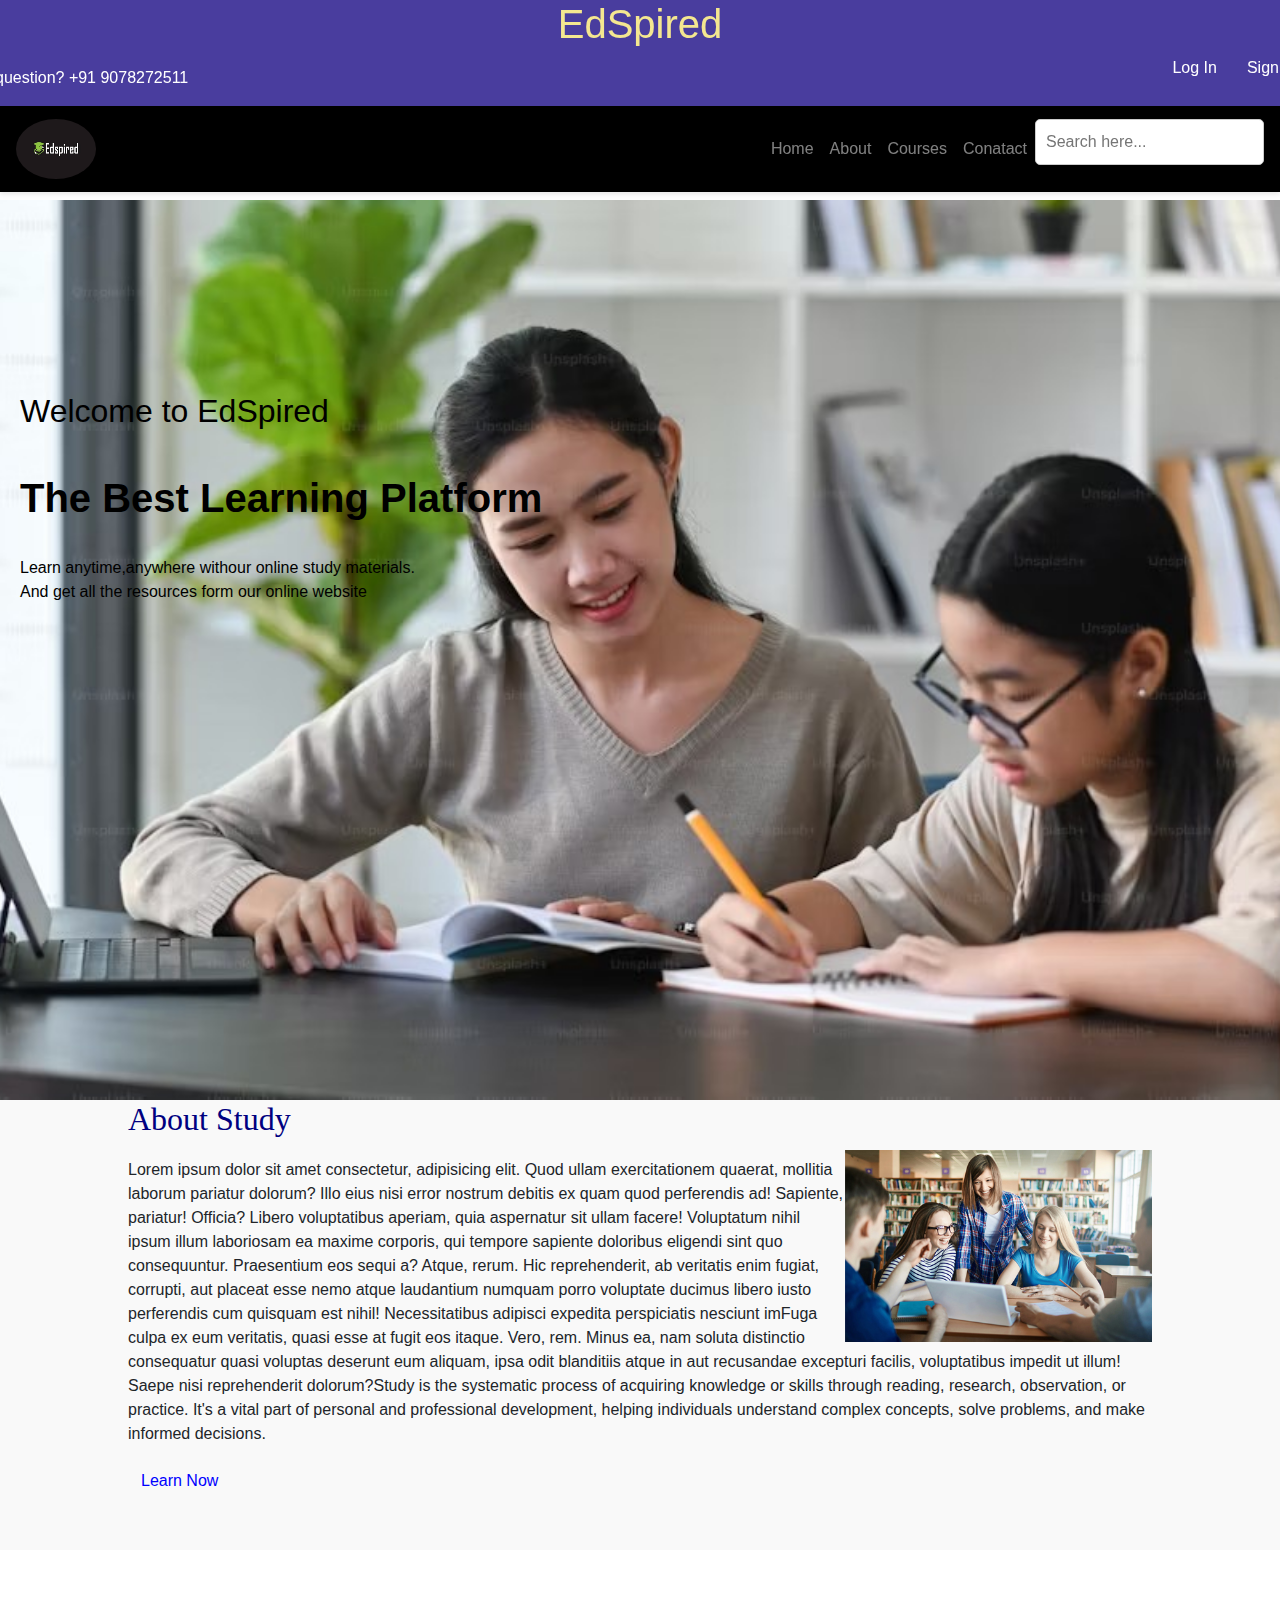
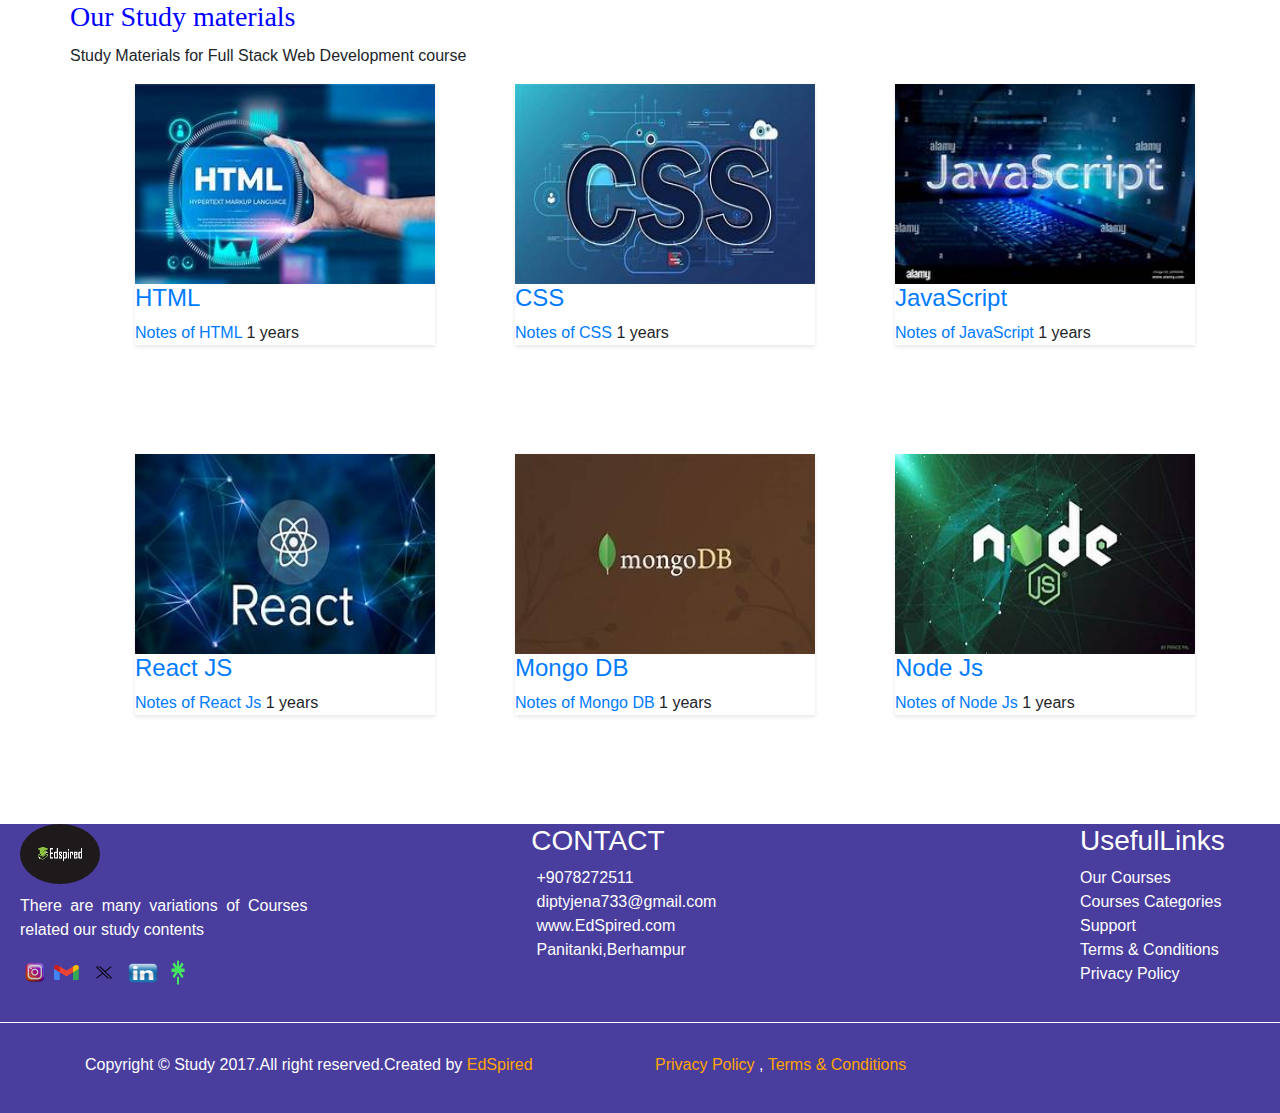
<file: index.html>
<!DOCTYPE html>
<html lang="en">
<head>
    <meta charset="UTF-8">
    <meta name="viewport" content="width=device-width, initial-scale=1.0">
    <title>Online Education Website System</title>
    <link rel="stylesheet" href="https://stackpath.bootstrapcdn.com/bootstrap/4.5.2/css/bootstrap.min.css">
    <link rel="stylesheet" href="style.css">
<body>
    <header class="text-white text-center py-3;">
        <h1 style="color:rgb(244, 231, 144);font-family:'Franklin Gothic Medium', 'Arial Narrow', Arial, sans-serif;">EdSpired</h1> 
        <div class="header-top text-left section">
            <div class="container">
                <div class="row">
                    <!-- Header Top Left -->
                    <div class="header-top-left col-md-6">
                        <p style="color:white;transform: translateX(-30%);">Have any question? +91 9078272511</p>
                    </div>
                    <!-- Header Top Right -->
                    <div class="header-top-right  cold-sm-6">
                        <ul class="button-type ">
                            <li><a href="login.html"style="color:white;">Log In</a></li>
                            <li><a href="Sign.html"style="color:white">SignUp</a></li>
                        </ul>
                    </div>
                </div>
            </div>
        </div>
        <nav class="navbar navbar-expand-lg navbar-dark">
            <div class="header-logo float-left">
                <a  class="navbar-brand"href="index.html">
                    <img class="img"src="13143149.webp" alt="logo">
                </a>
            </div>
             <a class="navbar-brand" href="13143149.webp"></a> 
             <button class="navbar-toggler" type="button" data-toggle="collapse" data-target="#navbarNav" aria-controls="navbarNav" aria-expanded="false" aria-label="Toggle navigation"> 
                <span class="navbar-toggler-icon"></span>
             </button> 
            <div class="collapse navbar-collapse" id="navbarNav">
                <ul class="navbar-nav ml-auto float-right">
                    <li class="nav-item"><a class="nav-link"href="index.html">Home</a></li>
                    <li class="nav-item"><a class="nav-link"href="about.html">About</a></li>
                    <li class="nav-item"><a class="nav-link" href="course.html">Courses</a></li>
                    <li class="nav-item"><a class="nav-link" href="contact.html">Conatact</a></li>
                </ul>
            </div>
            <div class="search-form">
                <form action="#">
                    <input type="text" placeholder="Search here..." name="search">
                </form>                                
            </div>
        </nav>
</header>
<main>
<div class="slider-area section">
        <div class="hero-section">
            <h2 style="color:black;transform:translateY(500%);margin-left: 20px;">Welcome to EdSpired</h2>
            <h1 style="color:black;transform: translateY(450%);margin-left: 20px;"><b>The Best Learning Platform</b></h1>
            <p style="color:black;transform: translateY(500%);margin-left: 20px;;">Learn anytime,anywhere withour online study materials.<br>And get all the resources form our online website<br></p>
        </div>
</div>

<div id="about-container">
    <img class="about-image" src="about.jpg" alt="">
    <h2>About Study</h2>
    <div>
        <p>Lorem ipsum dolor sit amet consectetur, adipisicing elit. Quod ullam exercitationem quaerat, mollitia laborum pariatur dolorum? Illo eius nisi error nostrum debitis ex quam quod perferendis ad! Sapiente, pariatur! Officia?
        Libero voluptatibus aperiam, quia aspernatur sit ullam facere! Voluptatum nihil ipsum illum laboriosam ea maxime corporis, qui tempore sapiente doloribus eligendi sint quo consequuntur. Praesentium eos sequi a? Atque, rerum.
        Hic reprehenderit, ab veritatis enim fugiat, corrupti, aut placeat esse nemo atque laudantium numquam porro voluptate ducimus libero iusto perferendis cum quisquam est nihil! Necessitatibus adipisci expedita perspiciatis nesciunt imFuga culpa ex eum veritatis, quasi esse at fugit eos itaque.
        Vero, rem. Minus ea, nam soluta distinctio consequatur quasi voluptas deserunt eum aliquam, ipsa odit blanditiis atque in aut recusandae excepturi facilis, voluptatibus impedit ut illum! Saepe nisi reprehenderit dolorum?Study is the systematic process of acquiring knowledge or skills through reading, research, observation, or practice. It's a vital part of personal and professional development, helping individuals understand complex concepts, solve problems, and make informed decisions.</p>
    </div>
    <div><a class="btn" href="about.html">Learn Now</a></div>
</div>
            
<div class="course-area">
    <div class="container">
        <!-- Section Title -->
        <div class="row">
            <div class="section-title text-justify col-xs-12 mb-80">
                <h3 style="padding-top:50px;color:blue;font-family: Georgia, 'Times New Roman', Times, serif;">Our Study materials</h3>
                <p>Study Materials for Full Stack Web Development course</p>
            </div>
        </div>
        <!-- Course Wrapper -->
        <div class="course-wrapper row">
            <!-- Course Item -->
            <div class="col-lg-4 col-md-6 col-sm-12 mb-30" style="height: 370px;">
                <div class="course-item">
                    <a class="image" href="course.html"><img src="html.jpg" alt=""></a>
                    <div class="content">
                        <h4 class="title"><a href="course.html">HTML</a></h4>
                        <div class="course-info">
                            <a href="course.html">Notes  of HTML</a>
                            <span><i class="zmdi zmdi-calendar-check"></i> 1 years</span>
                        </div>
                    </div>
                </div>
            </div>
            <!-- Course Item -->
            <div class="col-lg-4 col-md-6 col-sm-12 mb-30" style="height: 370px;">
                <div class="course-item">
                    <a class="image" href="course.html"><img src="css.jpg" alt=""></a>
                    <div class="content">
                        <h4 class="title"><a href="course.html">CSS</a></h4>
                        <div class="course-info">
                            <a href="course.html">Notes of CSS</a>
                            <span><i class="zmdi zmdi-calendar-check"></i> 1 years</span>
                        </div>
                    </div>
                </div>
            </div>
            <!-- Course Item -->
            <div class="col-lg-4 col-md-6 col-sm-12 mb-30" style="height: 370px;">
                <div class="course-item">
                    <a class="image" href="course.html"><img src="javascript.jpg" alt=""></a>
                    <div class="content">
                        <h4 class="title"><a href="course.html">JavaScript</a></h4>
                        <div class="course-info">
                            <a href="course.html">Notes of JavaScript</a>
                            <span><i class="zmdi zmdi-calendar-check"></i> 1 years</span>
                        </div>
                    </div>
                </div>
            </div>
            <!-- Course Item -->
            <div class="col-lg-4 col-md-6 col-sm-12 mb-30" style="height: 370px;">
                <div class="course-item">
                    <a class="image" href="course.html"><img src="react.jpg" alt=""></a>
                    <div class="content">
                        <h4 class="title"><a href="course.html">React JS</a></h4>
                        <div class="course-info">
                            <a href="course.html">Notes of React Js</a>
                            <span><i class="zmdi zmdi-calendar-check"></i> 1 years</span>
                        </div>
                    </div>
                </div>
            </div>
            <!-- Course Item -->
            <div class="col-lg-4 col-md-6 col-sm-12 mb-30" style="height: 370px;">
                <div class="course-item">
                    <a class="image" href="course.html"><img src="mongo.jpg" alt=""></a>
                    <div class="content">
                        <h4 class="title"><a href="course.html">Mongo DB</a></h4>
                        <div class="course-info">
                            <a href="course.html">Notes of Mongo DB</a>
                            <span><i class="zmdi zmdi-calendar-check"></i> 1 years</span>
                        </div>
                    </div>
                </div>
            </div>
            <!-- Course Item -->
            <div class="col-lg-4 col-md-6 col-sm-12 mb-30" style="height: 370px;">

                <div class="course-item">
                    <a class="image" href="course.html"><img src="node.jpg" alt=""></a>
                    <div class="content">
                        <h4 class="title"><a href="course.html">Node Js</a></h4>
                        <div class="course-info">
                            <a href="course.html">Notes of Node Js</a>
                            <span><i class="zmdi zmdi-calendar-check"></i> 1 years</span>
                        </div>
                    </div>
                </div>
            </div>
        </div>
    </div>
</div>
</main>
<div class="footer-top-area section pt-100 pb-50 top:100px"style="color:white;">
    <div class="container">
        <div class="row">
            <!-- Footer Widget -->
            <div class="footer-widget col-md-3 col-sm-6 col-xs-12 mb-50">
                <a class="footer-logo" href="index.html"><img src="13143149.webp" alt="" style="height:60px;width:80px;border-radius: 50%;"></a>
                <p>There are many variations of Courses related our study contents </p>
                <div class="footer-social">
                    <a href="https://www.instagram.com/dipty_09_08"><img src="insta.webp"alt=""style="height:30px;width:30px;"></a>
                    <a href="https://mail.google.com/mail/u/0/#inbox"><img src="gmail..png"alt=""style="height:15px;width:25px;"></a>
                    <a href="https://x.com/jena_dipty"><img src="Twitter-Logо.png"alt=""style="height:15px;width:40px;"></a>
                    <a href="https://www.linkedin.com/in/dipty-jena-aa4702209?utm_source=share&utm_campaign=share_via&utm_content=profile&utm_medium=android_app"><img src="linkedIn.png"alt=""style="height:20px;width:30px;"></a>
                    <a href="https://linktr.ee/diptyjena733"><img src="Linktreelogo.png"alt=""style="height:25px;width:30px;"></a>
                </div>
            </div>
            <!-- Footer Widget -->
            <div class="footer-widget col-md-3 col-sm-6 col-xs-12 mb-50">
                <div class="footer-widget-contact">
                <h3 style="text-align:justify;">CONTACT</h3>
                <ul>
                    <li><i class="fa fa-phone"></i> <span>+9078272511</span></li>
                    <li><i class="fa fa-envelope"></i> <span>diptyjena733@gmail.com</span></li>
                    <li><i class="fa fa-globe"></i> <span>www.EdSpired.com</span></li>
                    <li><i class="fa fa-map-marker"></i> <span>Panitanki,Berhampur</span></li>
                </ul>
                </div>
            </div>
            <!-- Footer Widget -->
            <!-- <div class="footer-widget col-md-3 col-sm-6 col-xs-12 mb-50"> -->
            <div class="footer-widget-link">
                <h3>UsefulLinks</h3>
                <ul>
                    <li><a href="course.html">Our Courses</a></li>
                    <li><a href="course.html">Courses Categories</a></li>
                    <li><a href="#">Support</a></li>
                    <li><a href="#">Terms &amp; Conditions</a></li>
                    <li><a href="#">Privacy Policy</a></li>
                </ul>
                </div>
            </div>
            <!-- Footer Widget -->
            
        </div>
    </div>
</div>
<footer class="footer-bottom-area section">
        <div class="container">
            <div class="row">
                <div class="text-left col-md-6 col-sm-7">
                    <p>Copyright © Study 2017.All right reserved.Created by <a href="http://hastech.company">EdSpired</a></p>
                </div>
                <div class="text-justify col-md-6 col-sm-5">
                    <p><a href="#">Privacy Policy</a> , <a href="#">Terms &amp; Conditions</a></p>
                </div>
            </div>
        </div>
</footer>
</body>
</html>
</file>
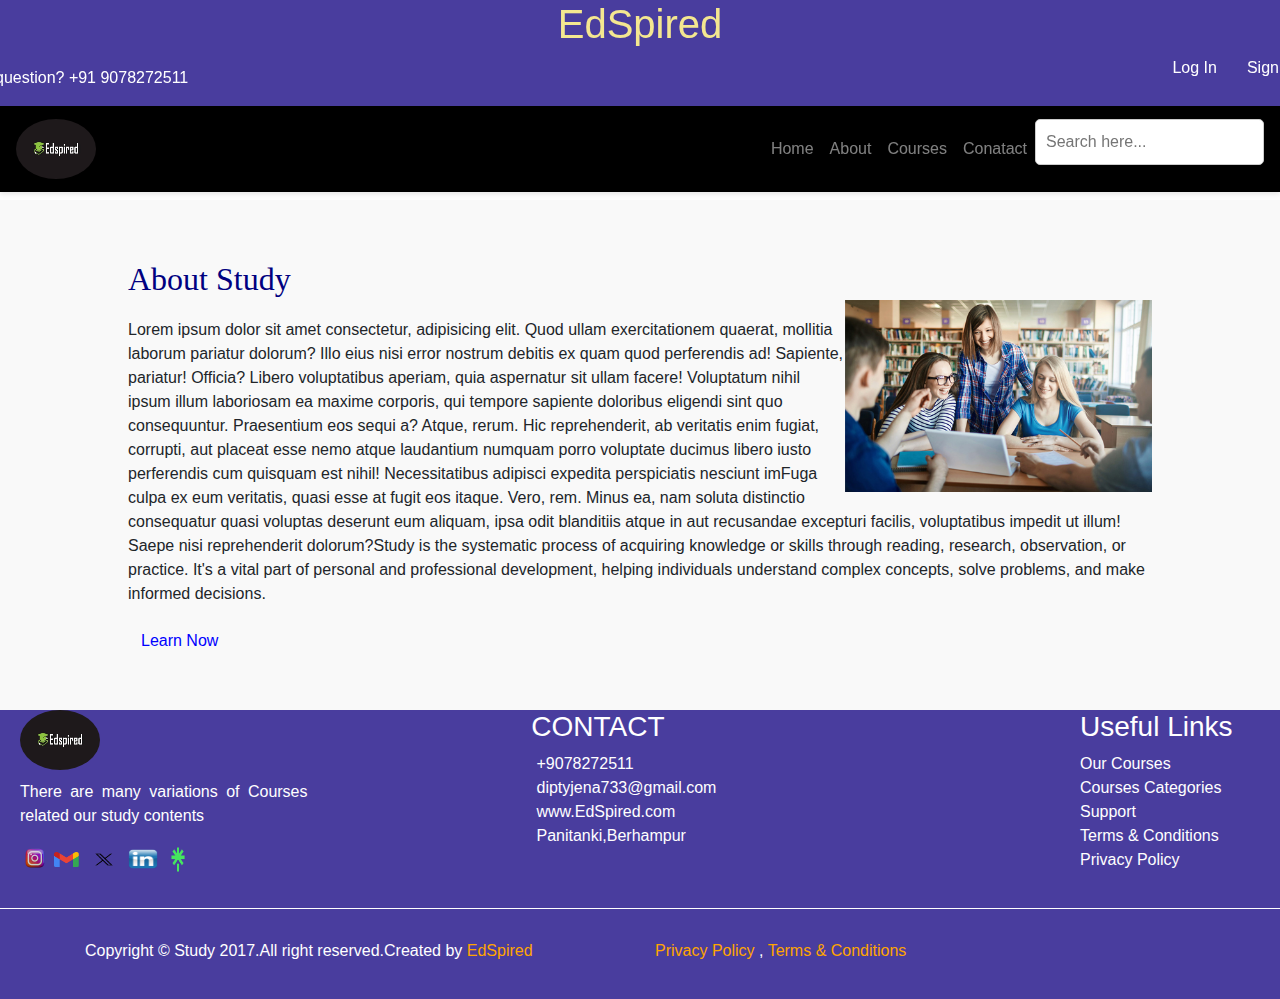
<file: about.html>
<!DOCTYPE html>
<html lang="en">
<head>
    <meta charset="UTF-8">
    <meta name="viewport" content="width=device-width, initial-scale=1.0">
    <title>about</title>
    <link rel="stylesheet" href="https://stackpath.bootstrapcdn.com/bootstrap/4.5.2/css/bootstrap.min.css">
    <link rel="stylesheet" href="style.css">
</head>
<body>
    <header class="text-white text-center py-3;">
        <h1 style="color:rgb(244, 231, 144);font-family:'Franklin Gothic Medium', 'Arial Narrow', Arial, sans-serif;">EdSpired</h1> 
        <div class="header-top text-left section">
            <div class="container">
                <div class="row">
                    <!-- Header Top Left -->
                    <div class="header-top-left col-md-6">
                        <p style="color:white;transform: translateX(-30%);">Have any question? +91 9078272511</p>
                    </div>
                    <!-- Header Top Right -->
                    <div class="header-top-right  cold-sm-6">
                        <ul class="button-type ">
                            <li><a href="login.html"style="color:white;">Log In</a></li>
                            <li><a href="Sign.html"style="color:white">SignUp</a></li>
                        </ul>
                    </div>
                </div>
            </div>
        </div>
        <nav class="navbar navbar-expand-lg navbar-dark">
            <div class="header-logo float-left">
                <a  class="navbar-brand"href="index.html">
                    <img class="img"src="13143149.webp" alt="logo">
                </a>
            </div>
             <a class="navbar-brand" href="13143149.webp"></a> 
             <button class="navbar-toggler" type="button" data-toggle="collapse" data-target="#navbarNav" aria-controls="navbarNav" aria-expanded="false" aria-label="Toggle navigation"> 
                <span class="navbar-toggler-icon"></span>
             </button> 
            <div class="collapse navbar-collapse" id="navbarNav">
                <ul class="navbar-nav ml-auto float-right">
                    <li class="nav-item"><a class="nav-link"href="index.html">Home</a></li>
                    <li class="nav-item"><a class="nav-link"href="about.html">About</a></li>
                    <li class="nav-item"><a class="nav-link" href="course.html">Courses</a></li>
                    <li class="nav-item"><a class="nav-link" href="contact.html">Conatact</a></li>
                </ul>
            </div>
            <div class="search-form">
                <form action="#">
                    <input type="text" placeholder="Search here..." name="search">
                </form>                                
            </div>
        </nav>
</header>
<div id="about-container">
        <img class="about-image" src="about.jpg" alt="">
        <h2>About Study</h2>
        <div>
            <p>Lorem ipsum dolor sit amet consectetur, adipisicing elit. Quod ullam exercitationem quaerat, mollitia laborum pariatur dolorum? Illo eius nisi error nostrum debitis ex quam quod perferendis ad! Sapiente, pariatur! Officia?
            Libero voluptatibus aperiam, quia aspernatur sit ullam facere! Voluptatum nihil ipsum illum laboriosam ea maxime corporis, qui tempore sapiente doloribus eligendi sint quo consequuntur. Praesentium eos sequi a? Atque, rerum.
            Hic reprehenderit, ab veritatis enim fugiat, corrupti, aut placeat esse nemo atque laudantium numquam porro voluptate ducimus libero iusto perferendis cum quisquam est nihil! Necessitatibus adipisci expedita perspiciatis nesciunt imFuga culpa ex eum veritatis, quasi esse at fugit eos itaque.
            Vero, rem. Minus ea, nam soluta distinctio consequatur quasi voluptas deserunt eum aliquam, ipsa odit blanditiis atque in aut recusandae excepturi facilis, voluptatibus impedit ut illum! Saepe nisi reprehenderit dolorum?Study is the systematic process of acquiring knowledge or skills through reading, research, observation, or practice. It's a vital part of personal and professional development, helping individuals understand complex concepts, solve problems, and make informed decisions.</p>
        </div>
        <div><a class="btn" href="about.html">Learn Now</a></div>
</div>
<div class="footer-top-area section pt-100 pb-50 top:100px"style="color:white;">
    <div class="container">
        <div class="row">
            <!-- Footer Widget -->
            <div class="footer-widget col-md-3 col-sm-6 col-xs-12 mb-50">
                <a class="footer-logo" href="index.html"><img src="13143149.webp" alt="" style="height:60px;width:80px;border-radius: 50%;"></a>
                <p>There are many variations of Courses related our study contents </p>
                <div class="footer-social">
                    <a href="https://www.instagram.com/dipty_09_08"><img src="insta.webp"alt=""style="height:30px;width:30px;"></a>
                    <a href="https://mail.google.com/mail/u/0/#inbox"><img src="gmail..png"alt=""style="height:15px;width:25px;"></a>
                    <a href="https://x.com/jena_dipty"><img src="Twitter-Logо.png"alt=""style="height:15px;width:40px;"></a>
                    <a href="https://www.linkedin.com/in/dipty-jena-aa4702209?utm_source=share&utm_campaign=share_via&utm_content=profile&utm_medium=android_app"><img src="linkedIn.png"alt=""style="height:20px;width:30px;"></a>
                    <a href="https://linktr.ee/diptyjena733"><img src="Linktreelogo.png"alt=""style="height:25px;width:30px;"></a>
                </div>
            </div>
            <!-- Footer Widget -->
            <div class="footer-widget col-md-3 col-sm-6 col-xs-12 mb-50">
                <div class="footer-widget-contact">
                <h3>CONTACT</h3>
                <ul>
                    <li><i class="fa fa-phone"></i> <span>+9078272511</span></li>
                    <li><i class="fa fa-envelope"></i> <span>diptyjena733@gmail.com</span></li>
                    <li><i class="fa fa-globe"></i> <span>www.EdSpired.com</span></li>
                    <li><i class="fa fa-map-marker"></i> <span>Panitanki,Berhampur</span></li>
                </ul>
                </div>
            </div>
            <!-- Footer Widget -->
            <div class="footer-widget-link">
                <h3>Useful Links</h3>
                <ul>
                    <li><a href="course.html">Our Courses</a></li>
                    <li><a href="co">Courses Categories</a></li>
                    <li><a href="#">Support</a></li>
                    <li><a href="#">Terms &amp; Conditions</a></li>
                    <li><a href="#">Privacy Policy</a></li>
                </ul>
            </div>
            <!-- Footer Widget -->
         </div>
    </div>
</div>
<footer class="footer-bottom-area section">
        <div class="container">
            <div class="row">
                <div class="text-left col-md-6 col-sm-7">
                    <p>Copyright © Study 2017.All right reserved.Created by <a href="http://hastech.company">EdSpired</a></p>
                </div>
                <div class="text-justify col-md-6 col-sm-5">
                    <p><a href="#">Privacy Policy</a> , <a href="#">Terms &amp; Conditions</a></p>
                </div>
            </div>
        </div>
</footer>
</body>
</html>
</file>
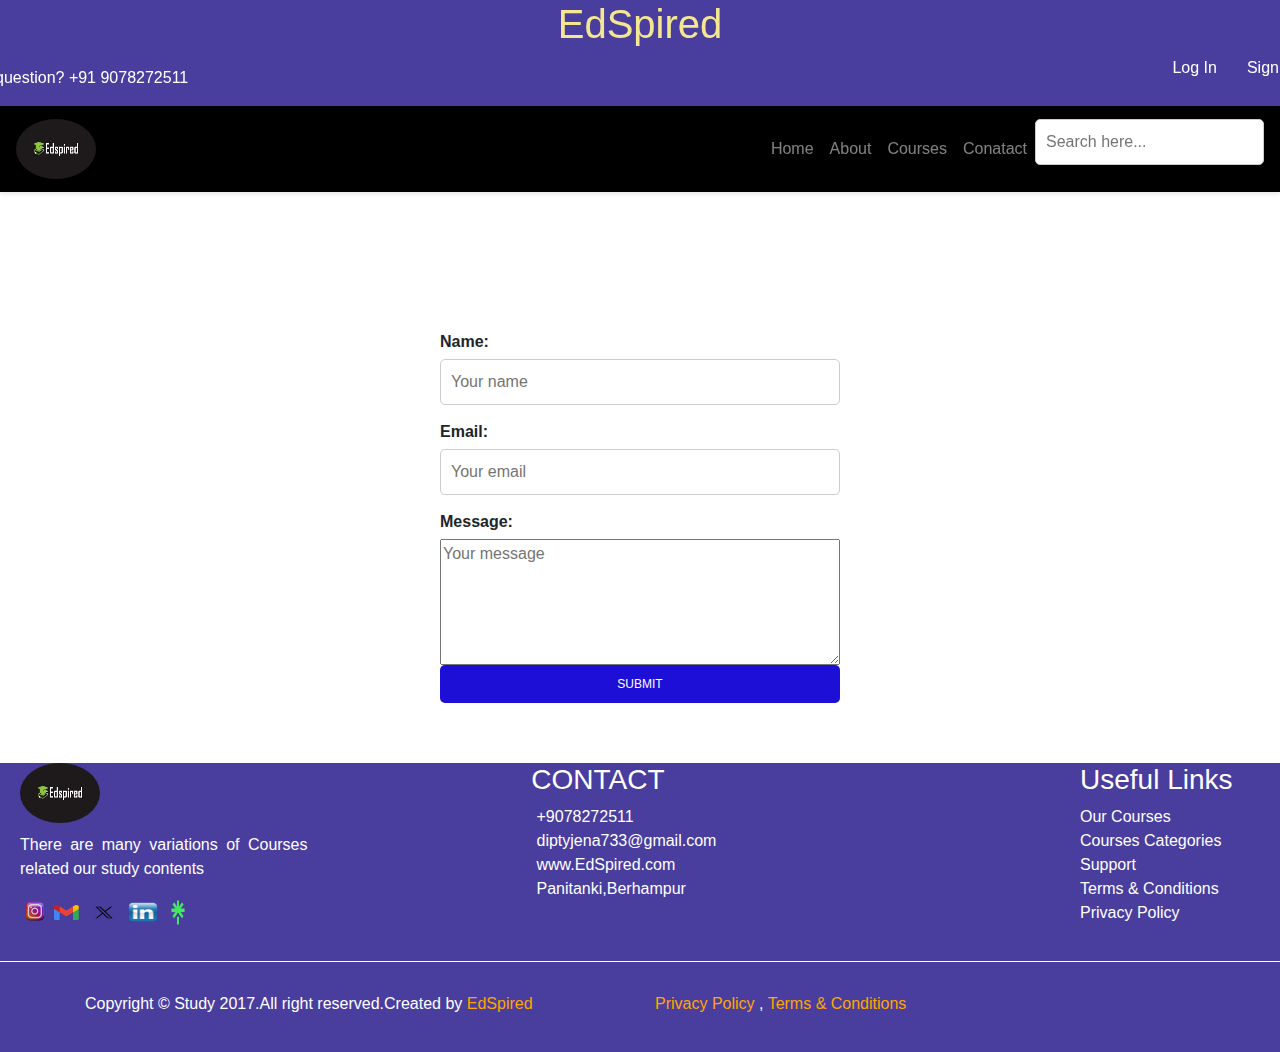
<file: contact.html>
<!DOCTYPE html>
<html lang="en">
<head>
    <meta charset="UTF-8">
    <meta name="viewport" content="width=device-width, initial-scale=1.0">
    <title>Contact Us</title>
    <link rel="stylesheet" href="https://stackpath.bootstrapcdn.com/bootstrap/4.5.2/css/bootstrap.min.css">
    <link rel="stylesheet" href="style.css">
</head>
<body>
    <header class="text-white text-center py-3;">
        <h1 style="color:rgb(244, 231, 144);font-family:'Franklin Gothic Medium', 'Arial Narrow', Arial, sans-serif;">EdSpired</h1> 
        <div class="header-top text-left section">
            <div class="container">
                <div class="row">
                    <!-- Header Top Left -->
                    <div class="header-top-left col-md-6">
                        <p style="color:white;transform: translateX(-30%);">Have any question? +91 9078272511</p>
                    </div>
                    <!-- Header Top Right -->
                    <div class="header-top-right  cold-sm-6">
                        <ul class="button-type ">
                            <li><a href="login.html"style="color:white;">Log In</a></li>
                            <li><a href="Sign.html"style="color:white">SignUp</a></li>
                        </ul>
                    </div>
                </div>
            </div>
        </div>
        <nav class="navbar navbar-expand-lg navbar-dark">
            <div class="header-logo float-left">
                <a  class="navbar-brand"href="index.html">
                    <img class="img"src="13143149.webp" alt="logo">
                </a>
            </div>
             <a class="navbar-brand" href="13143149.webp"></a> 
             <button class="navbar-toggler" type="button" data-toggle="collapse" data-target="#navbarNav" aria-controls="navbarNav" aria-expanded="false" aria-label="Toggle navigation"> 
                <span class="navbar-toggler-icon"></span>
             </button> 
            <div class="collapse navbar-collapse" id="navbarNav">
                <ul class="navbar-nav ml-auto float-right">
                    <li class="nav-item"><a class="nav-link"href="index.html">Home</a></li>
                    <li class="nav-item"><a class="nav-link"href="about.html">About</a></li>
                    <li class="nav-item"><a class="nav-link" href="course.html">Courses</a></li>
                    <li class="nav-item"><a class="nav-link" href="contact.html">Conatact</a></li>
                </ul>
            </div>
            <div class="search-form">
                <form action="#">
                    <input type="text" placeholder="Search here..." name="search">
                </form>                                
            </div>
        </nav>
    </header>
<main>
<div class="form">
    <form action="submit-form.php" method="post">
            <label for="name">Name:</label>
            <input type="text" id="name" name="name" placeholder="Your name" required>
            
            <label for="email">Email:</label>
            <input type="email" id="email" name="email" placeholder="Your email" required>
            
            <label for="message">Message:</label>
            <textarea id="message" name="message" rows="5" placeholder="Your message" required></textarea>
            
            <button type="submit">SUBMIT</button>

    </form>
</div>
</main>
<div class="footer-top-area"style="color:white;">
    <div class="container">
        <div class="row">
            <!-- Footer Widget -->
            <div class="footer-widget col-md-3 col-sm-6 col-12 mb-50">
                <a class="footer-logo" href="index.html"><img src="13143149.webp" alt="" style="height:60px;width:80px;border-radius: 50%;"></a>
                <p>There are many variations of Courses related our study contents </p>
                <div class="footer-social">
                    <a href="https://www.instagram.com/dipty_09_08"><img src="insta.webp"alt=""style="height:30px;width:30px;"></a>
                    <a href="https://mail.google.com/mail/u/0/#inbox"><img src="gmail..png"alt=""style="height:15px;width:25px;"></a>
                    <a href="https://x.com/jena_dipty"><img src="Twitter-Logо.png"alt=""style="height:15px;width:40px;"></a>
                    <a href="https://www.linkedin.com/in/dipty-jena-aa4702209?utm_source=share&utm_campaign=share_via&utm_content=profile&utm_medium=android_app"><img src="linkedIn.png"alt=""style="height:20px;width:30px;"></a>
                    <a href="https://linktr.ee/diptyjena733"><img src="Linktreelogo.png"alt=""style="height:25px;width:30px;"></a>
                </div>
            </div>
            <!-- Footer Widget -->
            <div class="footer-widget col-md-3 col-sm-6 col-xs-12 mb-50">
                <div class="footer-widget-contact">
                <h3>CONTACT</h3>
                <ul>
                    <li><i class="fa fa-phone"></i> <span>+9078272511</span></li>
                    <li><i class="fa fa-envelope"></i> <span>diptyjena733@gmail.com</span></li>
                    <li><i class="fa fa-globe"></i> <span>www.EdSpired.com</span></li>
                    <li><i class="fa fa-map-marker"></i> <span>Panitanki,Berhampur</span></li>
                </ul>
                </div>
            </div>
            <!-- Footer Widget -->
             <div class="footer-widget-link">
                <h3>Useful Links</h3>
                <ul>
                    <li><a href="course.html">Our Courses</a></li>
                    <li><a href="co">Courses Categories</a></li>
                    <li><a href="#">Support</a></li>
                    <li><a href="#">Terms &amp; Conditions</a></li>
                    <li><a href="#">Privacy Policy</a></li>
                </ul>
            </div>
            <!-- Footer Widget -->
            
        </div>
    </div>
</div>
<footer class="footer-bottom-area section">
        <div class="container">
            <div class="row">
                <div class="text-left col-md-6 col-sm-7">
                    <p>Copyright © Study 2017.All right reserved.Created by <a href="http://hastech.company">EdSpired</a></p>
                </div>
                <div class="text-justify col-md-6 col-sm-5">
                    <p><a href="#">Privacy Policy</a> , <a href="#">Terms &amp; Conditions</a></p>
                </div>
            </div>
        </div>
</footer>
</body>
</html>
</file>
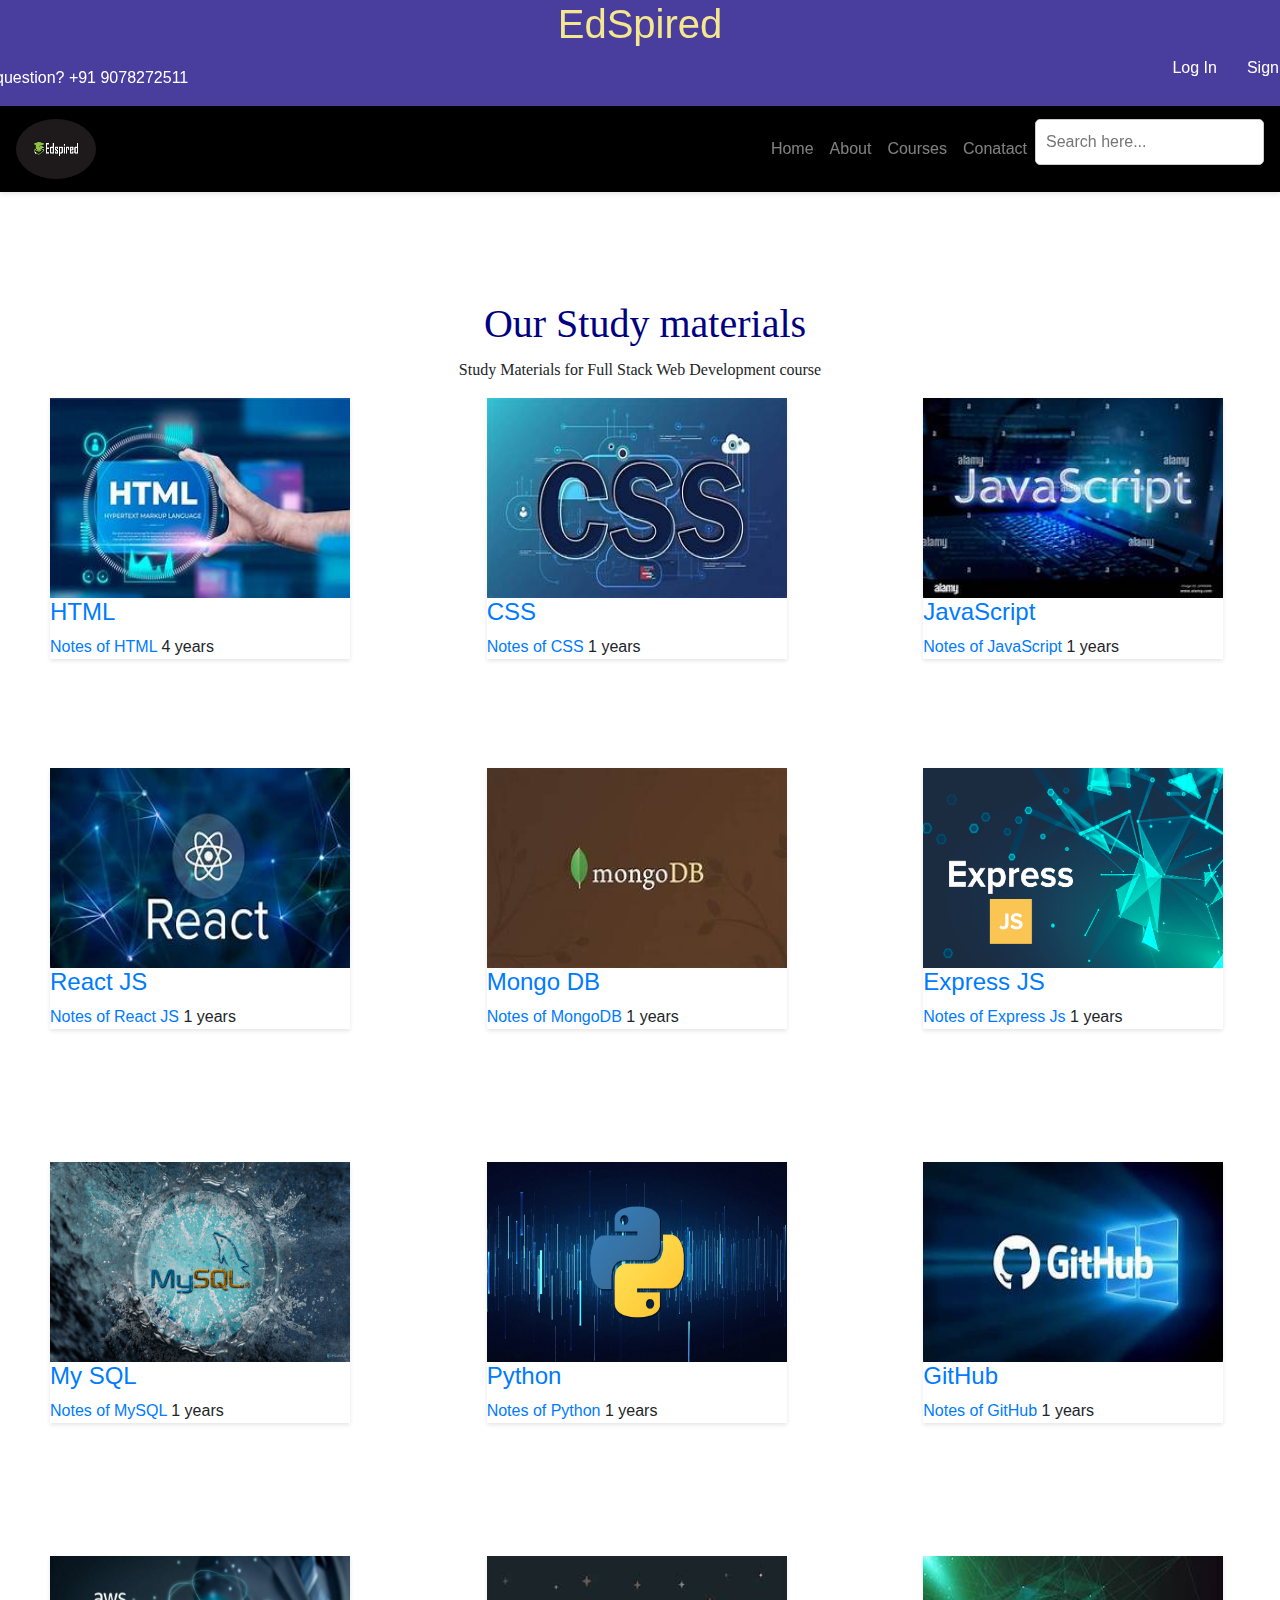
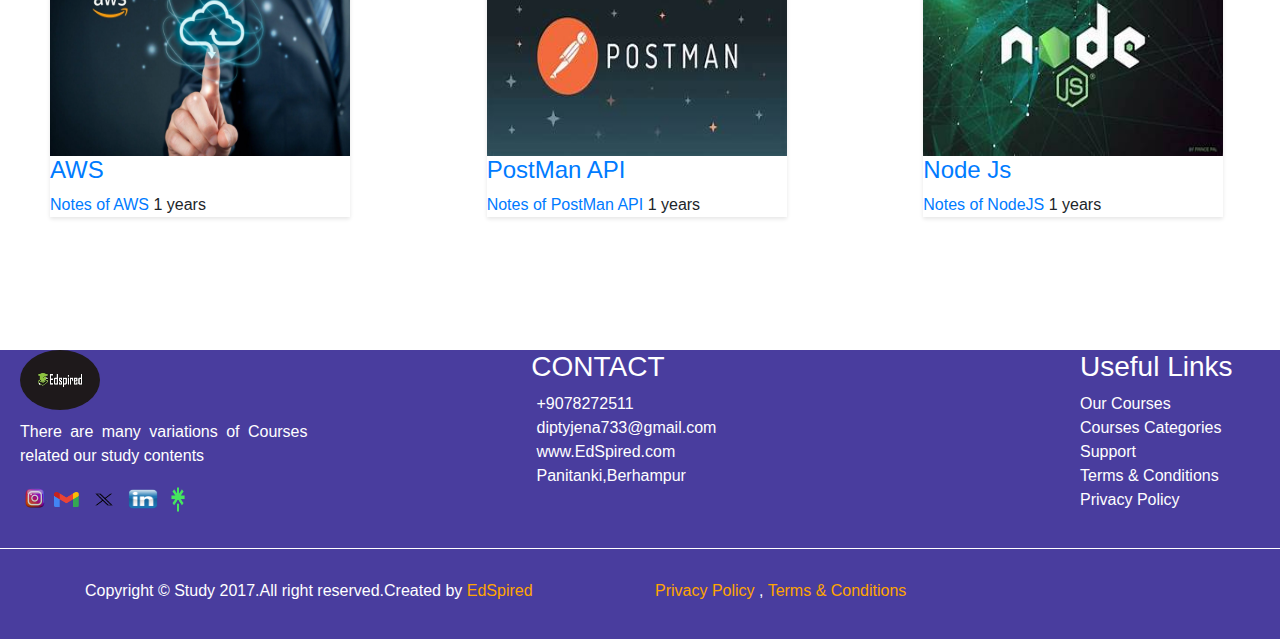
<file: course.html>
<!DOCTYPE html>
<html lang="en">
<head>
    <meta charset="UTF-8">
    <meta name="viewport" content="width=device-width, initial-scale=1.0">
    <title>course</title>
    <link rel="stylesheet" href="https://stackpath.bootstrapcdn.com/bootstrap/4.5.2/css/bootstrap.min.css">
    <link rel="stylesheet"href="style.css">
</head>
<body>
    <header class="text-white text-center py-3;">
        <h1 style="color:rgb(244, 231, 144);font-family:'Franklin Gothic Medium', 'Arial Narrow', Arial, sans-serif;">EdSpired</h1> 
        <div class="header-top text-left section">
            <div class="container">
                <div class="row">
                    <!-- Header Top Left -->
                    <div class="header-top-left col-md-6">
                        <p style="color:white;transform: translateX(-30%);">Have any question? +91 9078272511</p>
                    </div>
                    <!-- Header Top Right -->
                    <div class="header-top-right  cold-sm-6">
                        <ul class="button-type ">
                            <li><a href="login.html"style="color:white;">Log In</a></li>
                            <li><a href="Sign.html"style="color:white">SignUp</a></li>
                        </ul>
                    </div>
                </div>
            </div>
        </div>
        <nav class="navbar navbar-expand-lg navbar-dark">
            <div class="header-logo float-left">
                <a  class="navbar-brand"href="index.html">
                    <img class="img"src="13143149.webp" alt="logo">
                </a>
            </div>
             <!-- <a class="navbar-brand" href="13143149.webp"></a>  -->
             <button class="navbar-toggler" type="button" data-toggle="collapse" data-target="#navbarNav" aria-controls="navbarNav" aria-expanded="false" aria-label="Toggle navigation"> 
                <span class="navbar-toggler-icon"></span>
             </button> 
            <div class="collapse navbar-collapse" id="navbarNav">
                <ul class="navbar-nav ml-auto float-right">
                    <li class="nav-item"><a class="nav-link"href="index.html">Home</a></li>
                    <li class="nav-item"><a class="nav-link"href="about.html">About</a></li>
                    <li class="nav-item"><a class="nav-link" href="course.html">Courses</a></li>
                    <li class="nav-item"><a class="nav-link" href="contact.html">Conatact</a></li>
                </ul>
            </div>
            <div class="search-form">
                <form action="#">
                    <input type="text" placeholder="Search here..." name="search">
                </form>                                
            </div>
        </nav>
</header>
<main>
<div class="course-area">
    <div class="container-course">
        <!-- Section Title -->
         <div class="row">
            <div class="section-title text-center col-12 mb-80">
                <h1 style="padding-left:10px;font-family:Georgia,'Times New Roman', Times, serif;color:navy;">Our Study materials</h3>
                <p style="text-align: center;font-family: Georgia, 'Times New Roman', Times, serif;">Study Materials for Full Stack Web Development course</p>
            </div>
        </div>
        <!-- Course Wrapper -->
        <div class="course-wrapper row">
            <!-- Course Item -->
            <div class="col-md-4 col-sm-6 mb-30" style="height: 370px;">
                <div class="course-item">
                    <a class="image" href="course.html"><img src="html.jpg" alt=""></a>
                    <div class="content">
                        <h4 class="title"><a href="https://youtu.be/HcOc7P5BMi4?si=7Q6aR-oCfv5a0HWC">HTML</a></h4>
                        <div class="course-info">
                            <a href="Sign.html">Notes of HTML</a>
                            <span><i class="zmdi zmdi-calendar-check"></i> 4 years</span>
                        </div>
                    </div>
                </div>
            </div>
            <!-- Course Item -->
            <div class="col-md-4 col-sm-6 col-xs-12 mb-30" style="height: 370px;">
                <div class="course-item">
                    <a class="image" href="course.html"><img src="css.jpg" alt=""></a>
                    <div class="content">
                        <h4 class="title"><a href="https://youtu.be/ESnrn1kAD4E?si=71cn1olUPpVvnUZy">CSS</a></h4>
                        <div class="course-info">
                            <a href="Sign.html">Notes of CSS</a>
                            <span><i class="zmdi zmdi-calendar-check"></i> 1 years</span>
                        </div>
                    </div>
                </div>
            </div>
            <!-- Course Item -->
            <div class="col-md-4 col-sm-6 col-xs-12 mb-30" style="height: 370px;">
                <div class="course-item">
                    <a class="image" href="course.html"><img src="javascript.jpg" alt=""></a>
                    <div class="content">
                        <h4 class="title"><a href="https://youtu.be/VlPiVmYuoqw?si=UtccniF5mZy9rGEH">JavaScript</a></h4>
                        <div class="course-info">
                            <a href="Sign.html">Notes of JavaScript</a>
                            <span><i class="zmdi zmdi-calendar-check"></i> 1 years</span>
                        </div>
                    </div>
                </div>
            </div>
            <!-- Course Item -->
            <div class="col-md-4 col-sm-6 col-xs-12 mb-30" style="height: 370px;">
                <div class="course-item">
                    <a class="image" href="course.html"><img src="react.jpg" alt=""></a>
                    <div class="content">
                        <h4 class="title"><a href="https://youtube.com/playlist?list=PLSsAz5wf2lkK_ekd0J__44KG6QoXetZza&si=Sumj4sMKBdat3N-q">React JS</a></h4>
                        <div class="course-info">
                            <a href="Sign.html">Notes of React JS</a>
                            <span><i class="zmdi zmdi-calendar-check"></i> 1 years</span>
                        </div>
                    </div>
                </div>
            </div>
            <!-- Course Item -->
             
            <div class="col-md-4 col-sm-6 col-xs-12 mb-30" style="height: 394px;">
                <div class="course-item">
                    <a class="image" href="course.html"><img src="mongo.jpg" alt=""></a>
                    <div class="content">
                        <h4 class="title"><a href="https://youtube.com/playlist?list=PL0b6OzIxLPbysebQ-yBd7ZHYGPMuFvvyD&si=0m9wAzkz7xulloZ_">Mongo DB</a></h4>
                        <div class="course-info">
                            <a href="Sign.html">Notes of MongoDB</a>
                            <span><i class="zmdi zmdi-calendar-check"></i> 1 years</span>
                        </div>
                    </div>
                </div>
            </div>
            <div class="col-md-4 col-sm-6 col-xs-12 mb-30" style="height: 394px;">
                <div class="course-item">
                    <a class="image" href="course.html"><img src="Express-JS.png" alt=""></a>
                    <div class="content">
                        <h4 class="title"><a href="https://youtu.be/nH9E25nkk3I?si=F-5zLohht58sZjSk">Express JS</a></h4>
                        <div class="course-info">
                            <a href="Sign.html">Notes of Express Js</a>
                            <span><i class="zmdi zmdi-calendar-check"></i> 1 years</span>
                        </div>
                    </div>
                </div>
            </div>
            <div class="col-md-4 col-sm-6 col-xs-12 mb-30" style="height: 394px;">
                <div class="course-item">
                    <a class="image" href="course.html"><img src="MySql.png" alt=""></a>
                    <div class="content">
                        <h4 class="title"><a href="https://youtube.com/playlist?list=PLGf6Ram2AQh2GpckMjstVH6AaTm0kPfgI&si=6PmTtbvYRBsJ0vvU">My SQL</a></h4>
                        <div class="course-info">
                            <a href="Sign.html">Notes of MySQL</a>
                            <span><i class="zmdi zmdi-calendar-check"></i> 1 years</span>
                        </div>
                    </div>
                </div>
            </div>
            <div class="col-md-4 col-sm-6 col-xs-12 mb-30" style="height: 394px;">
                <div class="course-item">
                    <a class="image" href="course.html"><img src="python.webp" alt=""></a>
                    <div class="content">
                        <h4 class="title"><a href="https://youtube.com/playlist?list=PLGjplNEQ1it8-0CmoljS5yeV-GlKSUEt0&si=TVNoh9-ydWNtVMJo">Python</a></h4>
                        <div class="course-info">
                            <a href="Sign.html">Notes of Python</a>
                            <span><i class="zmdi zmdi-calendar-check"></i> 1 years</span>
                        </div>
                    </div>
                </div>
            </div>
            <div class="col-md-4 col-sm-6 col-xs-12 mb-30" style="height: 394px;">
                <div class="course-item">
                    <a class="image" href="course.html"><img src="Github.jpg" alt=""></a>
                    <div class="content">
                        <h4 class="title"><a href="https://youtu.be/Ez8F0nW6S-w?si=iq-ypZvgTF3gDc-n">GitHub</a></h4>
                        <div class="course-info">
                            <a href="Sign.html">Notes of GitHub</a>
                            <span><i class="zmdi zmdi-calendar-check"></i> 1 years</span>
                        </div>
                    </div>
                </div>
            </div>
            <div class="col-md-4 col-sm-6 col-xs-12 mb-30" style="height: 394px;">
                <div class="course-item">
                    <a class="image" href="course.html"><img src="aws.webp" alt=""></a>
                    <div class="content">
                        <h4 class="title"><a href="https://youtube.com/playlist?list=PL6XT0grm_TfgtwtwUit305qS-HhDvb4du&si=GoJwol9_4_EE1X8o">AWS</a></h4>
                        <div class="course-info">
                            <a href="Sign.html">Notes of AWS</a>
                            <span><i class="zmdi zmdi-calendar-check"></i> 1 years</span>
                        </div>
                    </div>
                </div>
            </div>
            <div class="col-md-4 col-sm-6 col-xs-12 mb-30" style="height: 394px;">
                <div class="course-item">
                    <a class="image" href="course.html"><img src="postman.jpg" alt=""></a>
                    <div class="content">
                        <h4 class="title"><a href="https://youtube.com/playlist?list=PLwbMf8x0S9vDIvIHubBo-0BtG3YaQdqUy&si=he9fMTK7G_zHztlt">PostMan API</a></h4>
                        <div class="course-info">
                            <a href="Sign.html">Notes of PostMan API</a>
                            <span><i class="zmdi zmdi-calendar-check"></i> 1 years</span>
                        </div>
                    </div>
                </div>
            </div>
            <!-- Course Item -->
            <div class="col-md-4 col-sm-6 col-xs-12 mb-30" style="height: 394px;">
                <div class="course-item">
                    <a class="image" href="course.html"><img src="node.jpg" alt=""></a>
                    <div class="content">
                        <h4 class="title"><a href="https://youtube.com/playlist?list=PL4cUxeGkcC9gcy9lrvMJ75z9maRw4byYp&si=28sSbGI4scxB4QYH">Node Js</a></h4>
                        <div class="course-info">
                            <a href="Sign.html">Notes of NodeJS</a>
                            <span><i class="zmdi zmdi-calendar-check"></i> 1 years</span>
                        </div>
                    </div>
                </div>
            </div>
        </div>
    </div>
</div>
</main>
<div class="footer-top-area section pt-100 pb-50 top:100px"style="color:white;">
    <div class="container">
        <div class="row">
            <!-- Footer Widget -->
            <div class="footer-widget col-md-3 col-sm-6 col-xs-12 mb-50">
                <a class="footer-logo" href="index.html"><img src="13143149.webp" alt="" style="height:60px;width:80px;border-radius: 50%;"></a>
                <p>There are many variations of Courses related our study contents </p>
                <div class="footer-social">
                    <a href="https://www.instagram.com/dipty_09_08"><img src="insta.webp"alt=""style="height:30px;width:30px;"></a>
                    <a href="https://mail.google.com/mail/u/0/#inbox"><img src="gmail..png"alt=""style="height:15px;width:25px;"></a>
                    <a href="https://x.com/jena_dipty"><img src="Twitter-Logо.png"alt=""style="height:15px;width:40px;"></a>
                    <a href="https://www.linkedin.com/in/dipty-jena-aa4702209?utm_source=share&utm_campaign=share_via&utm_content=profile&utm_medium=android_app"><img src="linkedIn.png"alt=""style="height:20px;width:30px;"></a>
                    <a href="https://linktr.ee/diptyjena733"><img src="Linktreelogo.png"alt=""style="height:25px;width:30px;"></a>
                </div>
            </div>
            <!-- Footer Widget -->
            <div class="footer-widget col-md-3 col-sm-6 col-xs-12 mb-50">
                <div class="footer-widget-contact">
                <h3>CONTACT</h3>
                <ul>
                    <li><i class="fa fa-phone"></i> <span>+9078272511</span></li>
                    <li><i class="fa fa-envelope"></i> <span>diptyjena733@gmail.com</span></li>
                    <li><i class="fa fa-globe"></i> <span>www.EdSpired.com</span></li>
                    <li><i class="fa fa-map-marker"></i> <span>Panitanki,Berhampur</span></li>
                </ul>
                </div>
            </div>
            <!-- Footer Widget -->
            <!-- <div class="footer-widget col-md-3 col-sm-6 col-xs-12 mb-50"> -->
             <div class="footer-widget-link">
                <h3>Useful Links</h3>
                <ul>
                    <li><a href="course.html">Our Courses</a></li>
                    <li><a href="co">Courses Categories</a></li>
                    <li><a href="#">Support</a></li>
                    <li><a href="#">Terms &amp; Conditions</a></li>
                    <li><a href="#">Privacy Policy</a></li>
                </ul>
             </div>
        </div>
    </div>
</div>
<footer class="footer-bottom-area section">
        <div class="container">
            <div class="row">
                <div class="text-left col-md-6 col-sm-7">
                    <p>Copyright © Study 2017.All right reserved.Created by <a href="http://hastech.company">EdSpired</a></p>
                </div>
                <div class="text-justify col-md-6 col-sm-5">
                    <p><a href="#">Privacy Policy</a> , <a href="#">Terms &amp; Conditions</a></p>
                </div>
            </div>
        </div>
</footer> 
</body>
</html>
</file>
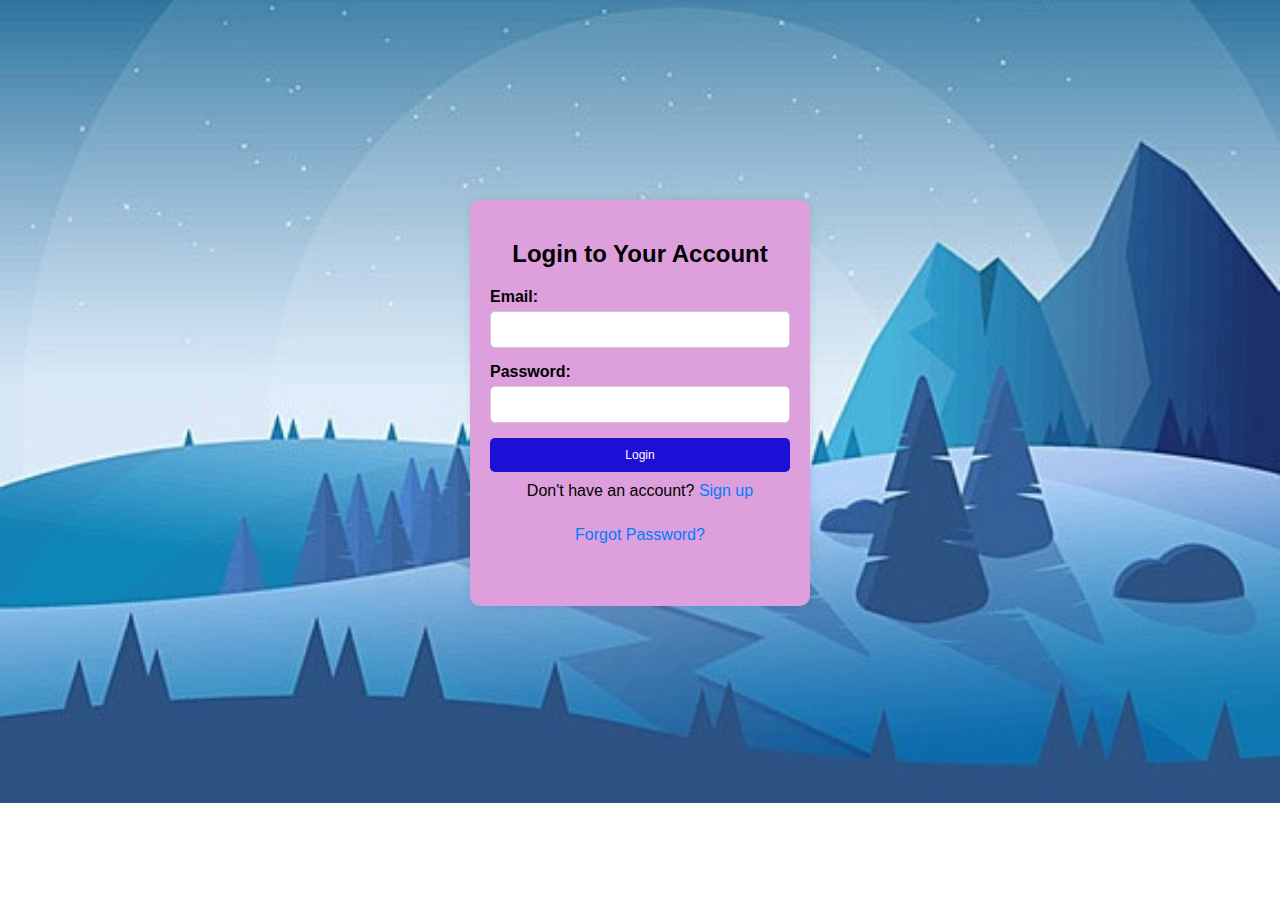
<file: login.html>
<!DOCTYPE html>
<html lang="en">
<head>
    <meta charset="UTF-8">
    <meta name="viewport" content="width=device-width, initial-scale=1.0">
     <title>Login | Online Education</title> 
    <link rel="stylesheet" href="style.css">
    <style>
        body{
            background-image: url(logini.jpg);
            display: flex;
            background-size: cover;
            background-repeat: no-repeat;
            background-position: center;
        }
    </style>
    
</head>
<body>
    <div class="login-container">
        <h2>Login to Your Account</h2>
        <form id="loginForm" method="post">
            <label for="email">Email:</label>
            <input type="email" id="email" name="email" required>
            
            <label for="password">Password:</label>
            <input type="password" id="password" name="password" required>
            
            <button type="submit">Login</button>

            <p>Don't have an account? <a href="Sign.html">Sign up</a></p>
            <p><a href="forgot-password.html">Forgot Password?</a></p>
        </form>
    </div>
    <script src="script.js"></script>
</body>
</body>
</html>
</file>
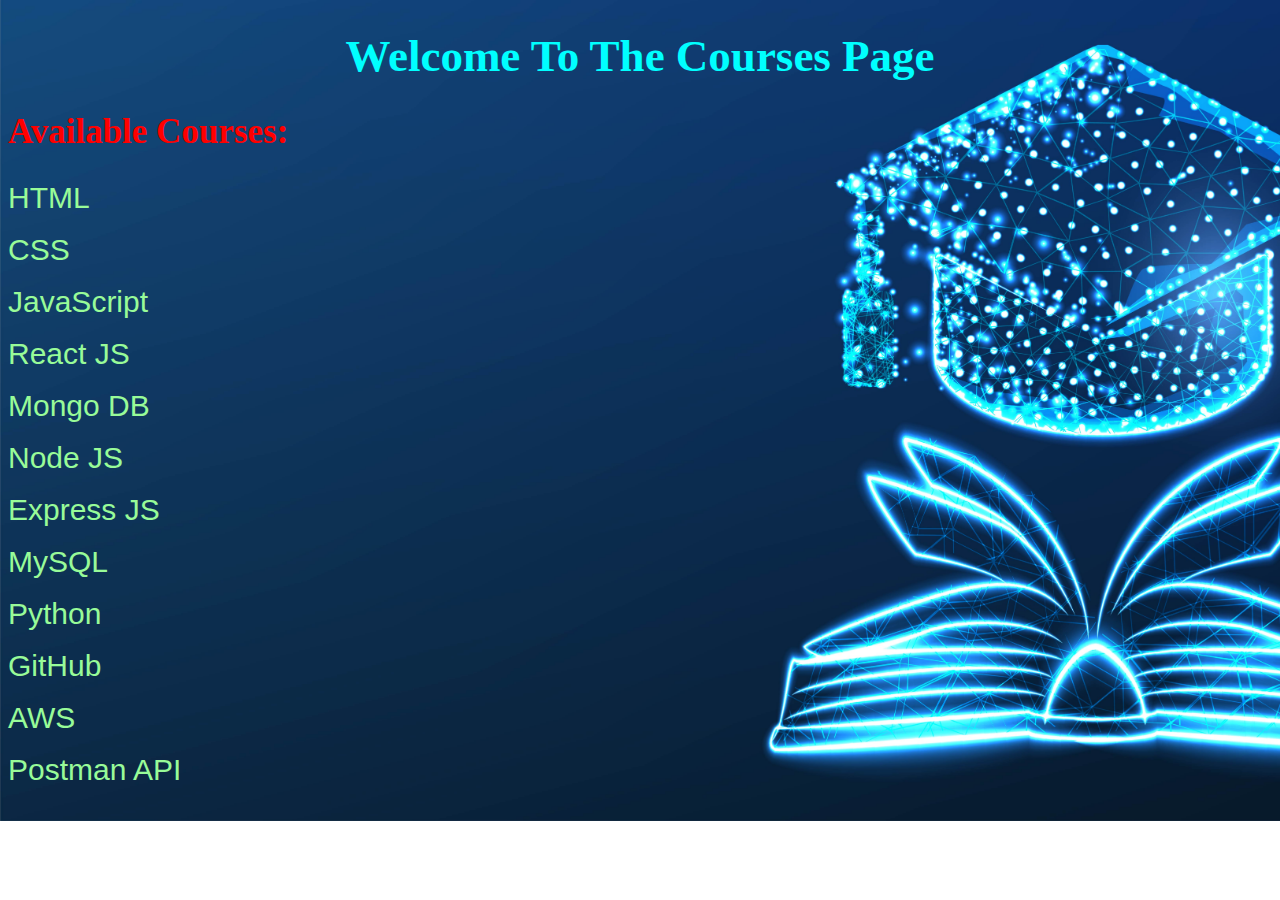
<file: Notes.html>
<!DOCTYPE html>
<html>
<head>
    <title>Courses</title>
    <style>
        body{
            background-image: url(login.jpg);
            background-repeat: no-repeat;
            background-size: cover;
        }
        h1{
            color:aqua;
            text-align: center;
            text-transform: capitalize;
            font-size:45px;
        }
        h2{
            color:red;
            font-size:35px;
        }
        #coursesList {
            display: none; /* Hide courses initially */
            margin-top: 10px;
        }
        ul {
            list-style-type: none;
            padding: 0;
            display: block;
        }
        li {
            background: #f4f4f4;
            padding: 8px;
            border-radius: 5px;
            display: block;
        }
        a{
            font-family: 'Franklin Gothic Medium', 'Arial Narrow', Arial, sans-serif;
            display:flex;
            flex-direction: column;
            text-decoration: none;
            color:palegreen;
            font-size:30px;
        }
        a:hover{
            color:orange;
        }
    </style>
</head>
<body>
    <h1>Welcome to the Courses Page</h1>
        <h2>Available Courses:</h2>
        <ul id="courseItems">
            <a href="https://drive.google.com/drive/u/0/mobile/folders/1wfNTKinBAV6CCxaI5lfSnnRFAYpy0uEl/1PmcAPvTZMopb3CwPfVVktiKtwtKFDIJp?usp=share_link&sort=13&direction=a">HTML</a>
            <br>
            <a href="https://drive.google.com/drive/u/0/mobile/folders/1wfNTKinBAV6CCxaI5lfSnnRFAYpy0uEl/1aUkX1itCHXsYgoRdC-RIJgloZmz2eC-F?usp=share_link&sort=13&direction=a">CSS</a>
            <br>
            <a href="https://drive.google.com/drive/u/0/mobile/folders/1wfNTKinBAV6CCxaI5lfSnnRFAYpy0uEl/1nweZ9gZBRqqgPfdPCLJbJPrfuAARV_8e?usp=share_link&sort=13&direction=a">JavaScript</a>
            <br>
            <a href="https://drive.google.com/file/d/1esNRMrHMBo7RdE-ylRi8bJOijbDiuJyP/view?usp=drivesdk">React JS</a>
            <br>
            <a href="https://drive.google.com/file/d/1nTHerSQvTfRexVd_ciJLft9fPiWy-Fj3/view?usp=drivesdk">Mongo DB</a>
            <br>
            <a href="https://drive.google.com/file/d/1nsbtPd6EyIK_KkvZ832FHKY2toYgZ3p0/view?usp=drivesdk">Node JS</a>
            <br>
            <a href="https://drive.google.com/file/d/18SiXCd7Mo_xNlrxXhDUVGmiA3RIKox7A/view">Express JS</a>
            <br>
            <a href="https://drive.google.com/file/d/1ldGOymQi145zG2TP8uazzHN0ycMORbjZ/view?usp=drivesdk">MySQL</a>
            <br>
            <a href="https://drive.google.com/drive/u/0/mobile/folders/1LahwPSc6f9nkxBiRrz6LFUzkrg-Kzvov?usp=sharing">Python</a>
            <br>
            <a href="https://drive.google.com/file/d/1H4sJIe1U0u-lV0Lnqzia19o0Q3hxCku0/view?usp=drivesdk">GitHub</a>
            <br>
            <a href="https://github.com/kumudj/AWS-Cloud-Notes/tree/main">AWS</a>
            <br>
            <a href="http://sdet.live/notes">Postman API</a>
            <br>
        </ul>
</body>
</html>
</file>
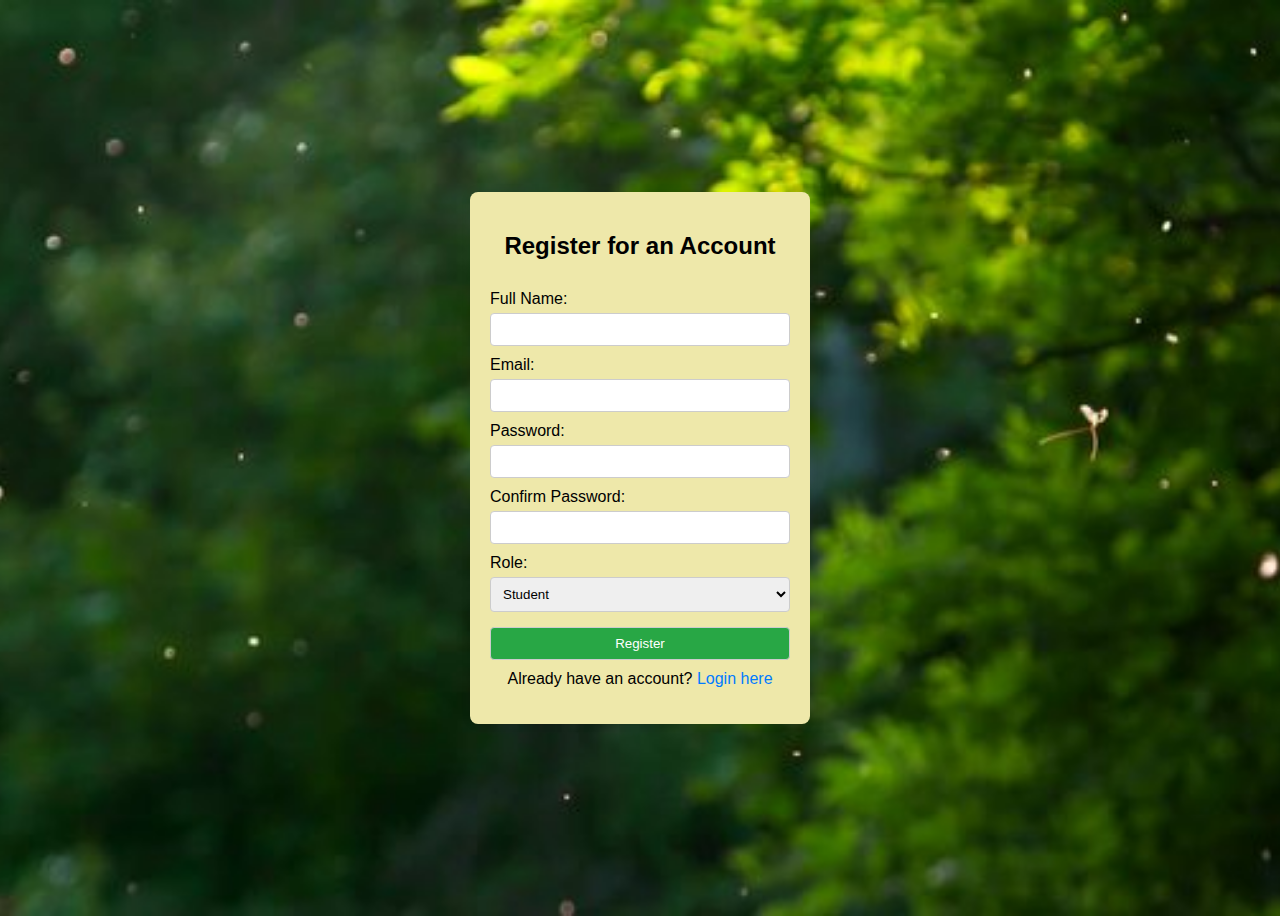
<file: Sign.html>
<!DOCTYPE html>
<html lang="en">
<head>
    <meta charset="UTF-8">
    <meta name="viewport" content="width=device-width, initial-scale=1.0">
    <title>Register - Education Website</title>
    <!-- <link rel="stylesheet" href="styles.css"> External CSS -->
</head>
<style>
body {
    font-family: Arial, sans-serif;
    justify-content: center;
    align-items: center;
    height: 100vh;
    background-image: url(signup.jpg);
    display: flex;
    background-size: cover;
    background-repeat: no-repeat;
    background-position: center;
}
.container {
    background-color: palegoldenrod;
    padding: 20px;
    border-radius: 8px;
    box-shadow: 0px 0px 10px rgba(0, 0, 0, 0.1);
    width: 300px;
}

h2 {
    text-align: center;
}

form {
    display: flex;
    flex-direction: column;
}

label {
    margin-top: 10px;
}

input, select, button {
    margin-top: 5px;
    padding: 8px;
    border: 1px solid #ccc;
    border-radius: 4px;
}

button {
    background-color: #28a745;
    color: white;
    cursor: pointer;
    margin-top: 15px;
}

button:hover {
    background-color: #218838;
}

p {
    text-align: center;
    margin-top: 10px;
}

a {
    color: #007bff;
    text-decoration: none;
}

a:hover {
    text-decoration: underline;
}
</style>
<body>
    <div class="container">
        <h2>Register for an Account</h2>
        <form action="register.php" method="POST">
            <label for="name">Full Name:</label>
            <input type="text" id="name" name="name" required>
            
            <label for="email">Email:</label>
            <input type="email" id="email" name="email" required>
            
            <label for="password">Password:</label>
            <input type="password" id="password" name="password" required>
            
            <label for="confirm_password">Confirm Password:</label>
            <input type="password" id="confirm_password" name="confirm_password" required>
            
            <label for="role">Role:</label>
            <select id="role" name="role">
                <option value="student">Student</option>
                <option value="teacher">Teacher</option>
            </select>
            
            <button type="submit">Register</button>
        </form>
        <p>Already have an account? <a href="login.html">Login here</a></p>
    </div>
    <script src="index.js">
        
    document.addEventListener("DOMContentLoaded", function () {
    const urlParams = new URLSearchParams(window.location.search);
    const email = urlParams.get("email");
    if (email) {
        document.getElementById("email").value = email;
    }
    });

</script>
</body>
</html>
</file>
<file: style.css>
body, html {
     margin: 0; 
    padding: 0;
    box-sizing: border-box;
    font-family: Arial, sans-serif;
    margin-top:100px; 
    display:flex;
    flex-direction: column;
    justify-content: center;
    align-items: center;
}
header{
    position:fixed;
    top: 0; 
    left:0;
    width: 100%;
    z-index:1000;
    background-color:rgb(73, 61, 158);
    box-shadow: 0 2px 5px rgba(0,0,0,0.1);
}
header h1{
    color:rgb(244, 231, 144);
    font-family:'Franklin Gothic Medium', 'Arial Narrow', Arial, sans-serif;
}
img{
    max-width: 100%;
    height:auto;
}
.img{
    width: 80px;
    height: 60px;
    border-radius: 50%;
}
.navbar{
    background-color: black;
}
.header-top-left text-left col-sm-6{
    text-align: left;
}
.button-class{
    display: flex;
    justify-content: right;
    align-items:right;
}
.button-type{
    list-style-type: none;
    display:flex;
    text-align:right;
    transform: translateX(250%);
}
.button-type li{
    float: right;
    margin-right: 30px;
}
.slider-area{
    text-align:left;
    background-image: url(section..jpg);
    position: relative;
    max-width:100%; 
    height: 100vh;
    display: flex;
    background-repeat: no-repeat;
    background-size: cover;
    background-position: center;
}
@media (max-width: 768px) {
    .hero-section h2{
        font-size: 24px;
    }
    .hero-section h1 {
        font-size: 24px;
        transform: translateY(0); 
    }
    .hero-section p {
        font-size: 16px;
        transform: translateY(0);
    }
}
.container-footer{
    background-color:white;
    width:100%;
}
@media (max-width:768px){
    .footer-widget{
        text-align: center;
        margin-bottom:30px;
    }
    
}

#home{
    height:300px;
    width:500px;
}
button{
    background-color:rgb(5, 5, 86);
    font-size: 12px;
    color:white;
}
img{
   width:300px;
   height:200px;
}
.course-item {
    width: 100%;
    max-width: 300px;
    flex:1;
    margin-left: 50px;
    background: #fff;
    box-shadow: 0 2px 4px rgba(0, 0, 0, 0.1);
    transition: transform 0.3s;
}
.course-item:hover {
    transform: scale(1.05);
}
 @media screen and (max-width: 768px) {
        .course-wrapper {
            flex-direction: column;
            align-items: center;
        }

        #about-container, .course-area, .footer-top-area {
            padding: 30px 5%;
        }

        .course-item {
            width: 100%;
        }
    }
.container-item{
    display: flex;
    margin-left: 30px;
}
.contact-info p{
    line-height:24px ;
    margin-bottom: 9px;
}
.section{
    float:left;
    width:100%;
}
.container-course{
    display: flex;
    margin-top:100px;
    flex-direction: column;
    /* align-items: center;
    justify-content: center;
    text-align:center; */
}
.section-title{
    text-align: center;
}
.form{
    margin-top:50px;
    position:relative;
    top:40px;
    margin-bottom:100px;
    padding-top: 40px;
    font-family: 'Franklin Gothic Medium', 'Arial Narrow', Arial, sans-serif;
}
.form{
    display:flex;
    flex-direction:column;
}
.form input[type="text"],
.form input[type="email"],
.form textarea,
.form button
{
    width:400px;
}
#about-container {
    padding: 50px 10%;
    background: #f9f9f9;
}

#about-container h2 {
    color: navy;
    font-family: Georgia, 'Times New Roman', Times, serif;
    margin-top: 10px;
}

.about-image {
    width:30%;
    height:0%;
    margin-top: 50px;
    float:right;
}
.btn{
    color:blue;
}
.btn:hover{
    color:purple;
}
.footer-top-area{
    background-color:rgb(73, 61, 158);
    display: flex;
    flex-direction: column;
    width:100vw;
    padding: 0;
    text-align:justify;
    box-sizing: border-box;
    justify-content: space-between;
    align-items: center;
}
.footer-top-area a{
    color:white;
}
.footer-bottom-area{
    border-top:1px solid #fff;
    background-color:rgb(73, 61, 158);
    color:white;
    text-align:center;
    padding:20px 0;
}
.footer-bottom-area a{
    color:orange;
}
.footer-bottom-area.container,.footer-top-area .container{
    max-width:100%;
    padding:0px 20px 20px 20px;
}
.footer-widget-link{
    margin-left:400px;
    gap:20px;
}
.footer-widget-link h3{
    margin-left: 40px;
}
.footer-widget-link li{
    list-style-type: none;
}
.footer-widget-contact{
    margin-left:100px;
    align-content: space-between;
    /* align-items:center; */
    /* float:inline-block; */
}
.footer-widget-contact h3{
    margin-left: 50%;
    /* text-align: center; */
}
.footer-widget-contact li{
    list-style-type: none;
    text-align: justify;
    margin-left: 40%;
}
/* loginform */
.login-container {
    background:plum;
    padding: 20px;
    border-radius: 10px;
    box-shadow: 0 0 10px rgba(0, 0, 0, 0.1);
    width: 300px;
    text-align: center;
}

h2 {
    margin-bottom: 20px;
}

form {
    display: flex;
    flex-direction: column;
}

label {
    text-align: left;
    margin-bottom: 5px;
    font-weight: bold;
}

input {
    padding: 10px;
    margin-bottom: 15px;
    border: 1px solid #ccc;
    border-radius: 5px;
}

button {
    background-color: #1d0fd5;
    color: #fff;
    padding: 10px;
    border: none;
    border-radius: 5px;
    cursor: pointer;
}

button:hover {
    background-color: #0056b3;
}

p {
    margin-top: 10px;
}

a {
    color: #007bff;
    text-decoration: none;
}

a:hover {
    text-decoration: underline;
}
</file>
